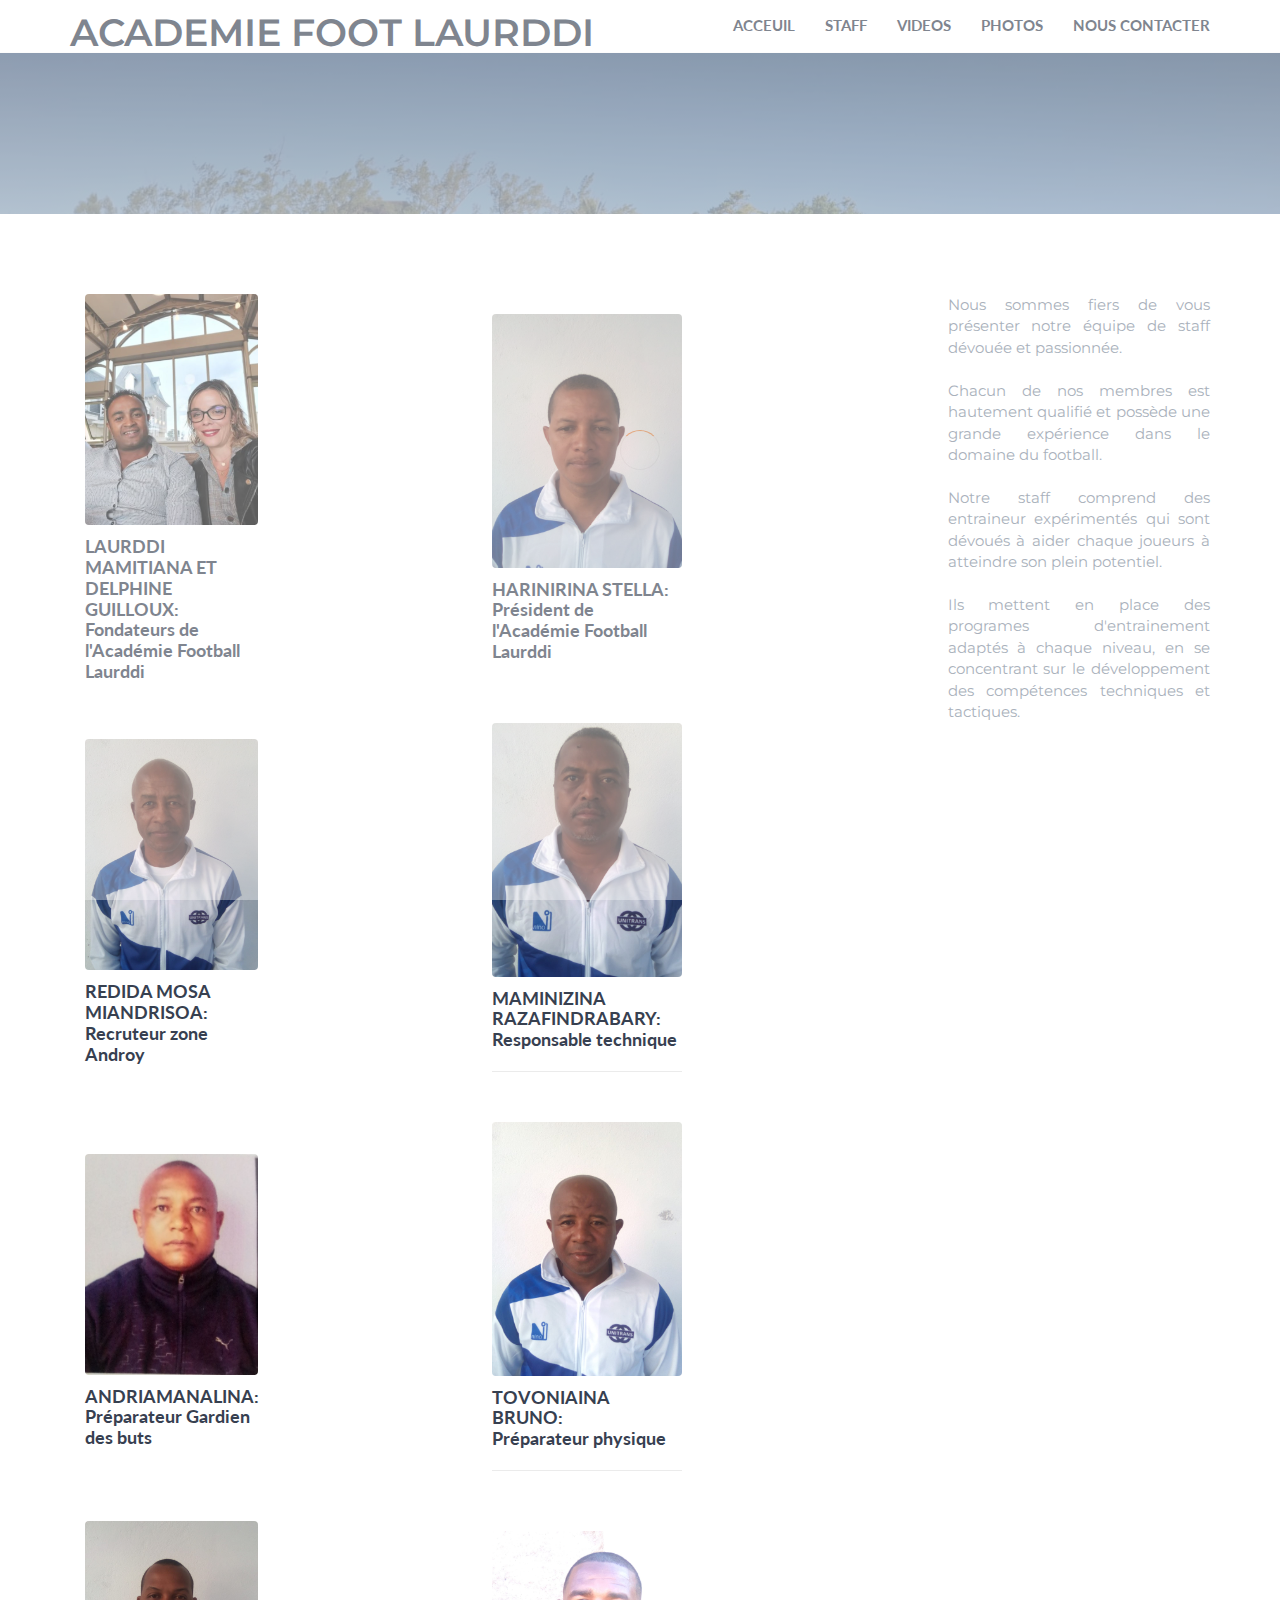
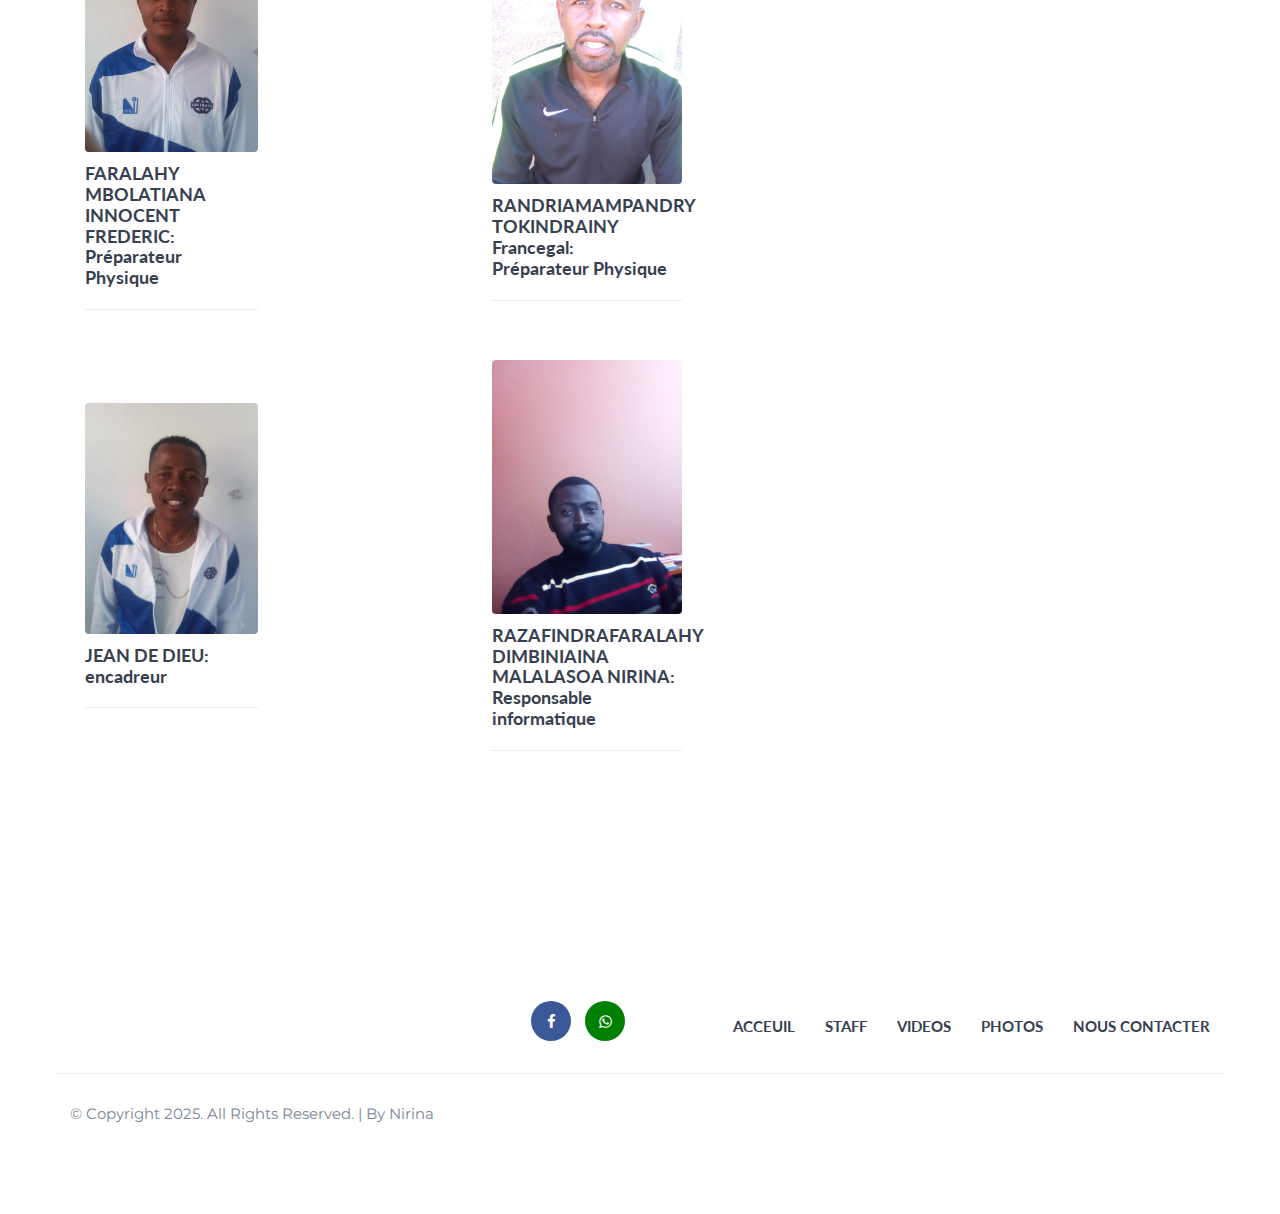
<file: staff.html>
<!DOCTYPE html>
<html lang="en">
	<head>
		<meta charset="utf-8">
		<meta http-equiv="X-UA-Compatible" content="IE=edge">
		<meta name="viewport" content="width=device-width, initial-scale=1">
		 
		<title>STAFF</title>

		<link href="https://fonts.googleapis.com/css?family=Lato:700%7CMontserrat:400,600" rel="stylesheet">

		<link type="text/css" rel="stylesheet" href="css/bootstrap.min.css"/>

		<link rel="stylesheet" href="css/font-awesome.min.css">

		<link type="text/css" rel="stylesheet" href="css/style.css"/>

		
    </head>
	<body>

		<header id="header">
			<div class="container">

				<div class="navbar-header">
					<div class="navbar-brand">
						<h1 class="black-text">ACADEMIE FOOT LAURDDI</h1>
					</div>
					<button class="navbar-toggle">
						<span></span>
					</button>
					
				</div>

				
				<nav id="nav">
					<ul class="main-menu nav navbar-nav navbar-right">
						<li><a href="acceuil.html">Acceuil</a></li>
						<li><a href="staff.html">Staff</a></li>
						<li><a href="video.html">Videos</a></li>
						<li><a href="photo.html">Photos</a></li>
						<li><a href="contact.html">Nous Contacter</a></li>
					</ul>
				</nav>
				
			</div>
		</header>
		
		<div class="hero-area section">

			<div class="bg-image bg-parallax overlay" style="background-image:url(./img/page.jpeg)"></div>
			
			<div class="container">
				<div class="row">
					<div class="col-md-10 col-md-offset-1 text-center">
						

					</div>
				</div>
			</div>

		</div>
		<div id="blog" class="section">

			<div class="container">

				<div class="row">

					<div id="main" class="col-md-9">

						<div class="row">
							<div class="col-md-12">
							<center><table>
							<tr>
							<td>

							<div class="col-md-6">
								<div class="single-blog">
									<div class="blog-img">
										<a href="">
											<img src="./img/fondateurs.jpg" alt="">
										</a>
									</div>
									<h4><a href="">LAURDDI MAMITIANA ET DELPHINE GUILLOUX: <br>Fondateurs de l'Académie Football Laurddi</a></h4>
									
								</div>
							</div>
							</td>
<td>
							<div class="col-md-6">
								<div class="single-blog">
									<div class="blog-img">
										<a href="">
											<img src="./img/5.jpg" alt="">
										</a>
									</div>
									<h4><a href="">HARINIRINA STELLA: <br>Président de l'Académie Football Laurddi</a></h4>
									
								</div>
							</div>
							</td>
</tr>
<tr>
<td>
							<div class="col-md-6">
								<div class="single-blog">
									<div class="blog-img">
										<a href="">
											<img src="./img/7.jpg" alt="">
										</a>
									</div>
									<h4><a href="">REDIDA MOSA MIANDRISOA: <br>Recruteur zone Androy</a></h4>
									
								</div>
							</div>
							</td>
							<td>
							<div class="col-md-6">
								<div class="single-blog">
									<div class="blog-img">
										<a href="">
											<img src="./img/3.jpg" alt="">
										</a>
									</div>
									<h4><a href="">MAMINIZINA RAZAFINDRABARY: <br>Responsable technique</a></h4>
									<div class="blog-meta">
										
									</div>
								</div>
							</div>
							</td>
</tr>
<tr>
<td>
							<div class="col-md-6">
								<div class="single-blog">
									<div class="blog-img">
										<a href="">
											<img src="./img/1.jpg" alt="">
										</a>
									</div>
									<h4><a href="">ANDRIAMANALINA: <br>Préparateur Gardien des buts</a></h4>
									
								</div>
							</div>
							</td>
							<td>
							<div class="col-md-6">
								<div class="single-blog">
									<div class="blog-img">
										<a href="">
											<img src="./img/4.jpg" alt="">
										</a>
									</div>
									<h4><a href="">TOVONIAINA BRUNO: <br>Préparateur physique</a></h4>
									<div class="blog-meta">
										
									</div>
								</div>
							</div>
							</td>
</tr>
<tr>
<td>
							<div class="col-md-6">
								<div class="single-blog">
									<div class="blog-img">
										<a href="">
											<img src="./img/6.jpg" alt="">
										</a>
									</div>
									<h4><a href="">FARALAHY MBOLATIANA INNOCENT FREDERIC: <br>Préparateur Physique</a></h4>
									<div class="blog-meta">
										
										
									</div>
								</div>
							</div>
							</td>
							<td>
							
							<div class="col-md-6">
								<div class="single-blog">
									<div class="blog-img">
										<a href="">
											<img src="./img/2.jpg" alt="">
										</a>
									</div>
									<h4><a href="">RANDRIAMAMPANDRY TOKINDRAINY Francegal: <br>Préparateur Physique</a></h4>
									<div class="blog-meta">
										
										
									</div>
								</div>
							</div>
							</td>
</tr>
<tr>
<td>
							<div class="col-md-6">
								<div class="single-blog">
									<div class="blog-img">
										<a href="">
											<img src="./img/8.jpg" alt="">
										</a>
									</div>
									<h4><a href="">JEAN DE DIEU: <br>encadreur</a></h4>
									<div class="blog-meta">
										
										
									</div>
								</div>
							</div>
							</td>
							<td>
							
							<div class="col-md-6">
								<div class="single-blog">
									<div class="blog-img">
										<a href="">
											<img src="./img/9.jpg" alt="">
										</a>
									</div>
									<h4><a href="">RAZAFINDRAFARALAHY DIMBINIAINA MALALASOA NIRINA: <br>Responsable informatique</a></h4>
									<div class="blog-meta">
										
										
									</div>
								</div>
							</div>
							</td>
</tr>
</table></center>
							
					</div>
						</div>
						
						<div class="row">

							
							<div class="col-md-12">
								<div class="post-pagination">
									
								</div>
							</div>
							

						</div>
						
					</div>
					

					
					<div id="aside" class="col-md-3">

						<div class="widget posts-widget">
							
							<p style="text-align: justify;">Nous sommes fiers de vous présenter notre équipe de staff dévouée et passionnée.<br>
																																			<br>
								Chacun de nos membres est hautement qualifié et possède une grande expérience dans le domaine du football.<br>
																																		  <br>
								Notre staff comprend des entraineur expérimentés qui sont dévoués à aider chaque joueurs à atteindre son plein potentiel.<br>
																																						 <br>
								Ils mettent en place des programes d'entrainement adaptés à chaque niveau, en se concentrant sur le développement des compétences techniques et tactiques.</p>
						</div>
						
					</div>
					
				</div>
				
			</div>
			
		</div>
		
		<footer id="footer" class="section">

			<div class="container">

				<div class="row">

					<div class="col-md-6">
						<div class="footer-logo">
							
								<ul class="footer-social">
							<li><a href="https://www.facebook.com/mamidelph.tanosy" class="facebook"><i class="fa fa-facebook"></i></a></li>
							<li><a href="tel:+33669373522" class="whatsapp"><i class="fa fa-whatsapp"></i></a></li>
						</ul>
							
						</div>
					</div>
					
					<div class="col-md-6">
						<ul class="main-menu nav navbar-nav navbar-right">
							<li><a href="acceuil.html">Acceuil</a></li>
						<li><a href="staff.html">Staff</a></li>
						<li><a href="video.html">Videos</a></li>
						<li><a href="photo.html">Photos</a></li>
						<li><a href="contact.html">Nous Contacter</a></li>
						</ul>
					</div>
					
				</div>
				
				<div id="bottom-footer" class="row">

					<div class="col-md-4 col-md-push-8">
						
					</div>
					<div class="col-md-8 col-md-pull-4">
						<div class="footer-copyright">
							<span>&copy; Copyright 2025. All Rights Reserved. | By Nirina</a></span>
						</div>
					</div>
					
				</div>
				
			</div>
			
		</footer>
		<div id='preloader'><div class='preloader'></div></div>
		<script type="text/javascript" src="js/jquery.min.js"></script>
		<script type="text/javascript" src="js/bootstrap.min.js"></script>
		<script type="text/javascript" src="js/main.js"></script>

	</body>
</html>
</file>
<file: css/style.css>
/*
Template Name: HTML Education Template
Author: yaminncco

Colors:
	Body 		: #798696
	Headers 	: #374050
	Primary 	: #FF6700
	Grey 		: #EBEBEB

Fonts: Lato & Montserrat

Table OF Contents
------------------------------------
1 > General
2 > Logo
3 > Navigation
4 > Hero Area
5 > About & Why Us (Feature)
6 > Courses
7 > Footer
8 > Contact Page
9 > Blog Page
10 > Blog Page Sidebar
11 > Single Post Page
12 > Responsive
13 > Preloader
------------------------------------*/

/*------------------------------------*\
	General
\*------------------------------------*/
/* --- typography --- */
body {
    font-family: 'Montserrat', sans-serif;
	font-size: 15px;
    font-weight: 400;
    color: #798696;
	overflow-x:hidden;
}

h1,h2,h3,h4,h5,h6 {
	margin-top: 12px;
	margin-bottom: 15px;
	font-weight: 600;
	color: #374050;
}

h1 {
	font-size:38px;
}

h2 {
	font-size:30px;
}

h3 {
	font-size:24px;
}

h4 {
	font-size:18px;
}

a {
	font-family: 'Lato', sans-serif;
	color: #374050;
	font-weight: 700;
}

a:hover,
a:focus{
    text-decoration: none;
    outline: none;
	color: #374050;
	opacity: 0.9;
}

ul,ol{
    margin: 0;
    padding: 0;
    list-style: none
}

.white-text {
	color: #FFF;
}

blockquote {
	position: relative;
	margin: 20px 0px;
	padding: 20px 20px 20px 60px;
	border-left: none;
	color: #374050;
}

blockquote:before{
	content:"\f10d";
	font-family:fontAwesome;
	position:absolute;
	left:0;
	top:0;
	color: #FF6700;
	width:40px;
	height:40px;
	line-height:40px;
	text-align:center;
	border-radius:50%;
	border:1px solid #EBEBEB;
}


/* --- Section --- */
.section {
	position:relative;
	padding-top:80px;
	padding-bottom:80px;
}

.section-hr {
	margin-top:80px;
	margin-bottom:80px;
	border-color: #EBEBEB;
}

.section-header {
	margin-bottom:40px;
}

/* --- Background Image --- */
.bg-image {
	position:absolute;
	left:0;
	right:0;
	top:0;
	bottom:0;
	background-position:center;
	background-size:cover;
}

.bg-image.bg-parallax {
	background-attachment:fixed;
}

.bg-image.overlay:after {
	content:"";
	position:absolute;
	left:0;
	right:0;
	top:0;
	bottom:0;
	background-image: -webkit-gradient(linear, left top, left bottom, from(#374050), to(#798696));
	background-image: linear-gradient(to bottom, #374050 0%, #798696 100%);
	opacity: 0.7;
}

/* --- Buttons --- */
.main-button {
	position:relative;
	display:inline-block;
	padding:10px 30px;
	background-color: #FF6700;
	border: 2px solid transparent;
	border-radius: 40px;
	color: #FFF;
	-webkit-transition:0.2s all;
	transition:0.2s all;
}

.main-button:hover , .main-button:focus {
	background-color:#fff;
	border: 2px solid #FF6700;
	color:#FF6700;
}

.main-button.icon-button:hover , .main-button.icon-button:focus {
	padding-right: 45px;
}

.main-button.icon-button:after {
	content:"\f178";
	font-family:FontAwesome;
	position:absolute;
	width: 30px;
	right: 15px;
	text-align:center;
	opacity:0;
	-webkit-transition:0.2s all;
	transition:0.2s all;
}

.main-button.icon-button:hover:after , .main-button.icon-button:focus:after {
	opacity:1;
}

/* --  Input  -- */
input[type="text"], input[type="email"], input[type="password"], input[type="number"], input[type="date"], input[type="url"], input[type="tel"], textarea {
    height: 40px;
    width: 100%;
    border: 1px solid #EBEBEB;
	border-radius:4px;
	background: transparent;
    padding-left: 15px;
	padding-right: 15px;
	-webkit-transition:0.2s border-color;
	transition:0.2s border-color;
}

textarea {
    padding: 10px 15px;
}

input[type="text"]:focus, input[type="email"]:focus, input[type="password"]:focus, input[type="number"]:focus, input[type="date"]:focus, input[type="url"]:focus, input[type="tel"]:focus, textarea:focus {
	border-color:#FF6700;
}

/*------------------------------------*\
	Logo
\*------------------------------------*/
.navbar-brand {
    padding: 0;
}

.navbar-brand .logo {
	margin-top: 10px;
	display: inline-block;
}

.navbar-brand .logo > img {
	max-height:30px;
}

@media only screen and (max-width: 767px) {
	.navbar-brand {
		margin-left:15px;
	}
} 

/*------------------------------------*\
	Navigation
\*------------------------------------*/
#header {
	position:relative;
	left:0;
	right:0;
	top:0;
	z-index:99;
	border-bottom:1px solid rgba(235, 235, 235, 0.25);
	background-color:#FFF;
	-webkit-transition:0.2s all;
	transition:0.2s all;
}

#header.transparent-nav {
	position:absolute;
	background-color: transparent;
}

#header.transparent-nav .main-menu li a {
	color:#FFF;
}

.main-menu li a {
	text-transform:uppercase;
	-webkit-transition:0.2s all;
	transition:0.2s all;
}

.main-menu li a:hover , .main-menu li a:focus {
	background-color:transparent;
}

.main-menu li a:after {
	content:"";
	display:block;
	height:2px;
	background-color:#FF6700;
	width:100%;
	-webkit-transform: translateY(5px);
	    -ms-transform: translateY(5px);
	        transform: translateY(5px);
	opacity:0;
	-webkit-transition:0.2s all;
	transition:0.2s all;
}

.main-menu li a:hover:after , .main-menu li a:focus:after {
	-webkit-transform: translateY(0px);
	    -ms-transform: translateY(0px);
	        transform: translateY(0px);
	opacity:1;
}

/* -- Mobile Nav -- */
@media only screen and (max-width: 767px) {
	#nav {
		position: fixed;
		top: 0;
		right: 0;
		width: 0%;
		max-width:250px;
		height: 100vh;
		background: #FFF;
		-webkit-box-shadow: 0px 5px 10px 0px rgba(0, 0, 0, 0.1);
		        box-shadow: 0px 5px 10px 0px rgba(0, 0, 0, 0.1);
		padding-top: 80px;
		padding-bottom: 40px;
		-webkit-transform: translateX(100%);
		    -ms-transform: translateX(100%);
		        transform: translateX(100%);
		-webkit-transition: 0.4s all cubic-bezier(.77,0,.18,1);
		transition: 0.4s all cubic-bezier(.77,0,.18,1);
		z-index:9;
	}

	#header.nav-collapse #nav{
		width:100%;
		-webkit-transform: translateX(0%);
		    -ms-transform: translateX(0%);
		        transform: translateX(0%);
	}
	
	.main-menu {
		margin:0;
	}
	
	.main-menu li a {
		color: #374050 !important;
		display: inline-block;
		margin-left: 40px;
	}
}

/* -- Mobile Toggle Btn -- */
.navbar-toggle {
	position:fixed;
	right:0;
	padding: 0;
	height: 40px;
	width: 40px;
	margin-top: 5px;
	z-index:99;
}

.navbar-toggle > span {
	position: absolute;
	top: 50%;
	left: 50%;
    -webkit-transform: translate(-50% , -50%);
        -ms-transform: translate(-50% , -50%);
            transform: translate(-50% , -50%);
	-webkit-transition: 0.2s background;
	transition: 0.2s background;
}

.navbar-toggle > span:before, .navbar-toggle > span:after {
	content: '';
	position:absolute;
	left:0;
	-webkit-transition: 0.2s -webkit-transform;
	transition: 0.2s -webkit-transform;
	transition: 0.2s transform;
	transition: 0.2s transform, 0.2s -webkit-transform;
}

.navbar-toggle > span , .navbar-toggle > span:before , .navbar-toggle > span:after {
	height: 2px;
	width: 25px;
	background-color:#374050;
}

.navbar-toggle > span:before {
	top: -10px;
}

.navbar-toggle > span:after {
	top: 10px;
}

#header.nav-collapse .navbar-toggle > span {
	background: transparent;
}

#header.nav-collapse .navbar-toggle > span:before {
    -webkit-transform: translateY(10px) rotate(45deg);
        -ms-transform: translateY(10px) rotate(45deg);
            transform: translateY(10px) rotate(45deg);
}

#header.nav-collapse .navbar-toggle > span:after {
    -webkit-transform: translateY(-10px) rotate(-45deg);
        -ms-transform: translateY(-10px) rotate(-45deg);
            transform: translateY(-10px) rotate(-45deg);
}

/*------------------------------------*\
	Hero Area
\*------------------------------------*/
.hero-area {
	position:relative;
	padding-top: 80px;
	padding-bottom: 80px;
}

#home.hero-area {
	height:calc(100vh - 80px);
	padding-top: 0px;
	padding-bottom: 0px;
}

.home-wrapper {
	position:absolute;
	top:50%;
	-webkit-transform:translateY(-50%);
	    -ms-transform:translateY(-50%);
	        transform:translateY(-50%);
	left:0;
	right:0;
}

/* -- Breadcrumb -- */
.hero-area-tree li {
	display:inline-block;
	font-family: 'Lato', sans-serif;
	font-weight:600;
	font-size:14px;
	color:rgba(255, 255, 255, 0.8);
}

.hero-area-tree li > a {
	color:rgba(255, 255, 255, 0.8);
}

.hero-area-tree li + li:before {
	content: "/";
	display: inline-block;
	margin: 0px 5px;
	color: rgba(235, 235, 235, 0.25);
}

/*------------------------------------*\
	About & Why Us (Feature)
\*------------------------------------*/
/* -- Feature -- */
.feature {
	position:relative;
}

.feature + .feature  {
	margin-top:40px;
}

.feature .feature-icon {
	position:absolute;
	left:0;
	top:0;
	width:80px;
	height:80px;
	line-height:80px;
	text-align:center;
	border-radius: 50%;
	font-size:30px;
	border:1px solid #EBEBEB;
	color:#FF6700;
}

.feature-content {
	padding-left:100px;
}

/* -- About Img -- */
.about-img {
	margin-top:40px;
}

.about-img > img {
	width:100%;
}

/* -- About Video -- */
.about-video {
	position: relative;
	display: block;
	border-radius: 4px;
	overflow: hidden;
}

.about-video > img {
	width:100%;
}

.about-video .play-icon {
	position: absolute;
	top: 50%;
	left: 50%;
	-webkit-transform: translate(-50% , -50%);
	    -ms-transform: translate(-50% , -50%);
	        transform: translate(-50% , -50%);
	width: 80px;
	height: 80px;
	line-height: 80px;
	text-align: center;
	background: #fff;
	border-radius: 50%;
	font-size: 24.027px;
	z-index:10;
	-webkit-animation : 2s play-animation infinite;
	        animation : 2s play-animation infinite;
	-webkit-transition:0.2s color;
	transition:0.2s color;
}

.about-video:hover .play-icon {
	color:#FF6700;
}

@-webkit-keyframes play-animation {
	from {
		-webkit-box-shadow : 0px 0px 0px 0px #FFF;
		        box-shadow : 0px 0px 0px 0px #FFF;
	}
	to {
		-webkit-box-shadow : 0px 0px 0px 10px transparent;
		        box-shadow : 0px 0px 0px 10px transparent;
	}
}

@keyframes play-animation {
	from {
		-webkit-box-shadow : 0px 0px 0px 0px #FFF;
		        box-shadow : 0px 0px 0px 0px #FFF;
	}
	to {
		-webkit-box-shadow : 0px 0px 0px 10px transparent;
		        box-shadow : 0px 0px 0px 10px transparent;
	}
}

.about-video:after {
	content:"";
	position:absolute;
	left:0;
	right:0;
	bottom:0;
	top:0;
	background-color:#FF6700;
	opacity:0.7;
}

/*------------------------------------*\
	Courses
\*------------------------------------*/
.course {
	margin-top:20px;
	margin-bottom:20px;
}

.course .course-img {
	position: relative;
	display:block;
	margin-bottom:20px;
	border-radius:4px;
	overflow:hidden;
}

.course .course-img > img {
	width:100%;
}

.course-img:after {
/*	content:"";
	position:absolute;
	left:0;
	right:0;
	bottom:0;
	top:0;
	background-color:#FF6700;
	opacity:0;
	-webkit-transition:0.2s opacity;
	transition:0.2s opacity;*/
}

.course .course-img:hover:after {
	opacity:0.7;
}

.course .course-img .course-link-icon {
/*	position:absolute;
	left:50%;
	top:50%;
	-webkit-transform: translate(-50% , calc(-50% - 15px));
	    -ms-transform: translate(-50% , calc(-50% - 15px));
	        transform: translate(-50% , calc(-50% - 15px));
	width:40px;
	height:40px;
	line-height:40px;
	text-align:center;
	border:2px solid #fff;
	color:#fff;
	border-radius:50%;
	opacity:0;
	z-index:10;
	-webkit-transition:0.2s all;
	transition:0.2s all; */
}

.course .course-img:hover .course-link-icon {
/*	-webkit-transform: translate(-50% , -50%);
	    -ms-transform: translate(-50% , -50%);
	        transform: translate(-50% , -50%);
	opacity:1; */
}

.course .course-title {
	display:block;
	height:42px;
}

.course .course-details {
	margin-top: 20px;
	padding-top: 10px;
	border-top: 1px solid #EBEBEB;
}

.course .course-details .course-price {
	float: right;
}

.course .course-details .course-price.course-free {
	color: green;
}

.course .course-details .course-price.course-premium {
	color: #FF6700;
}

#courses .center-btn {
	text-align:center;
	margin-top:40px;
}

/*------------------------------------*\
	Footer
\*------------------------------------*/

#bottom-footer {
	margin-top: 20px;
	padding-top: 20px;
	border-top: 1px solid #EBEBEB;
}

/* -- Footer Logo -- */
.footer-logo  .logo {
	margin-top: 20px;
	display: inline-block;
}

.footer-logo  .logo > img {
	max-height:30px;
}

/* -- Footer Nav -- */
.footer-nav {
	text-align: right;
	padding: 20px 0px;
}

.footer-nav li {
	display:inline-block;
	margin-left:15px
}

.footer-nav li a {
	display:block;
	text-transform:uppercase;
	-webkit-transition:0.2s color;
	transition:0.2s color;
}

.footer-nav li a:hover , .footer-nav li a:focus {
	color:#FF6700;
}

.footer-nav li a:after {
	content:"";
	display:block;
	height:2px;
	background-color:#FF6700;
	width:100%;
	-webkit-transform: translateY(5px);
	    -ms-transform: translateY(5px);
	        transform: translateY(5px);
	opacity:0;
	-webkit-transition:0.2s all;
	transition:0.2s all;
}

.footer-nav li a:hover:after , .footer-nav li a:focus:after {
	-webkit-transform: translateY(0px);
	    -ms-transform: translateY(0px);
	        transform: translateY(0px);
	opacity:1;
}

/* -- Footer copyright -- */
.footer-copyright {
	line-height:40px;
}

/* -- Footer Social -- */
.footer-social {
	text-align:right;
}

.footer-social li {
	display:inline-block;
	margin-left:10px;
}

.footer-social li a {
	display:block;
	width:40px;
	height:40px;
	line-height:40px;
	text-align:center;
	border-radius:50%;
	color:#FFF;
	background-color:#EBEBEB;
	-webkit-transition:0.2s opacity;
	transition:0.2s opacity;
}

.footer-social li a.facebook {
	background-color:#3b5998;
}

.footer-social li a.whatsapp {
	background-color:green;
}

.footer-social li a.google-plus {
	background-color:#dd4b39;
}

.footer-social li a.instagram {
	background-color:#e95950;
}

.footer-social li a.youtube {
	background-color:#ff0000;
}

.footer-social li a.linkedin {
	background-color:#007bb5;
}

/*------------------------------------*\
	Contact Page
\*------------------------------------*/
/* -- Contact Form -- */
.contact-form:after {
	content:"";
	display:block;
	clear:both;
}

.contact-form .input {
	margin-bottom:20px;
}

.contact-form textarea.input {
	height:200px;
}

/* -- Contact Information -- */
.contact-details li  {
	margin-bottom:20px;
}

.contact-details li i {
	color: #FF6700;
	margin-right: 15px;
	border: 1px solid #EBEBEB;
	border-radius: 50%;
	width: 40px;
	height: 40px;
	line-height: 40px;
	text-align: center;
}

/* -- Contact Map -- */
#contact-map {
	height:260px;
	border-radius:4px;
}

/*------------------------------------*\
	Blog Page
\*------------------------------------*/
/* -- Single Blog -- */
.single-blog {
	margin-bottom:40px;
}

.single-blog .blog-img > a {
	position:relative;
	display:block;
	border-radius:4px;
	overflow:hidden;
}

.single-blog .blog-img img {
	width:100%;
}

.single-blog .blog-img > a:after {
/*	content:"";
	position:absolute;
	left:0;
	top:0;
	bottom:0;
	right:0;
	background-color:#FF6700;
	opacity:0;
	-webkit-transition:0.2s opacity;
	transition:0.2s opacity; */
}

.single-blog .blog-img > a:hover:after {
	opacity:0.7;
}

.single-blog .blog-meta {
	margin-top: 20px;
	padding-top: 10px;
	border-top: 1px solid #EBEBEB;
}

.single-blog .blog-meta .blog-meta-author > a {
	color: #FF6700;
}

.single-blog .blog-meta .blog-meta-comments {
	margin-left:10px;
}

.single-blog .blog-meta .blog-meta-comments > a {
	color: #798696;
}

/* -- Pagination -- */
.post-pagination {
	margin-top:40px;
	text-align:center;
}

.post-pagination .pages {
	display:inline-block;
}

.post-pagination .pages li {
	display:inline-block;
}

.post-pagination .pages li + li {
	margin-left:10px;
}

.post-pagination .pages li {
	width: 40px;
	height: 40px;
	line-height: 40px;
	text-align: center;
	border-radius: 50%;
	background-color: #EBEBEB;
	-webkit-transition: 0.2s all;
	transition: 0.2s all;
}

.post-pagination .pages li a {
	display:block;
	-webkit-transition: 0.2s color;
	transition: 0.2s color;
}

.post-pagination .pages li:hover  , .post-pagination .pages li.active {
	background-color: #FF6700;
	color:#FFF;
}

.post-pagination .pages li:hover a {
	color:#FFF;
} 

.pagination-back , .pagination-next {
	display: block;
	text-align: center;
	border-radius: 40px;
	background-color: #EBEBEB;
	-webkit-transition: 0.2s all;
	transition: 0.2s all;
	height:40px;
	padding:0px 30px;
	line-height:40px;
}

.pagination-next:hover  , .pagination-back:hover  {
	color:#FFF;
	background-color:#FF6700;
}

.pagination-next:after {
	content:"\f178";
	font-family:FontAwesome;
	margin-left:15px;
}

.pagination-back:before {
	content:"\f177";
	font-family:FontAwesome;
	margin-right:15px;
}

/*------------------------------------*\
	Blog Page Sidebar
\*------------------------------------*/
.widget + .widget {
	margin-top:40px;
}

/*-- Search --*/
.widget.search-widget {
	position:relative
}

.widget.search-widget .input {
	padding-right:60px;
}

.widget.search-widget button {
	position:absolute;
	right:0;
	top:0;
	height:40px;
	width:40px;
	background-color:transparent;
	border:none;
}

.widget.search-widget .input:focus + button {
	color:#FF6700;
}

/*-- Category --*/
.category-widget .category {
	display:block;
	text-transform:uppercase;
	padding-top: 10px;
	padding-bottom: 10px;
}

.category-widget .category + .category {
	border-top: 1px solid #EBEBEB;
}

.category-widget .category:before {
	content: "";
	display: inline-block;
	width: 4px;
	height: 4px;
	border-radius: 50%;
	background-color: #FF6700;
	margin-right:10px;
}

.category-widget .category span {
	font-size:14px;
	margin-left:10px;
	color:#798696;
}

/*-- Sidebar Posts --*/
.single-post:after {
	content:"";
	display:block;
	clear:both;
}

.single-post + .single-post {
	margin-top:20px;
}

.single-post .single-post-img {
	position:relative;
	width: 80px;
	display: block;
	float: left;
	margin-right: 10px;
	margin-top: 3px;
	border-radius: 4px;
	overflow: hidden;
}

.single-post .single-post-img img {
	width:100%;
}

.single-post-img:after {
	content:"";
	position:absolute;
	left:0;
	top:0;
	bottom:0;
	right:0;
	background-color:#FF6700;
	opacity:0;
	-webkit-transition:0.2s opacity;
	transition:0.2s opacity;
}

.single-post-img:hover:after {
	opacity:0.7;
}

/*-- Tags --*/
.tags-widget .tag {
	display: inline-block;
	font-size: 14px;
	text-transform: uppercase;
	margin-right: 0px;
	margin-top: 5px;
	padding: 5px 15px;
	border-radius: 40px;
	border: 1px solid #EBEBEB;
	color: #798696;
	-webkit-transition: 0.2s all;
	transition: 0.2s all;
}

.tags-widget .tag:hover {
	background-color:#FF6700;
	border-color:#FF6700;
	color:#FFF;
}

/*------------------------------------*\
	Single Post Page
\*------------------------------------*/
/* --- Blog Post Meta --- */
.blog-post-meta {
	margin-top:40px;
}

.blog-post-meta li {
	display:inline-block;
}

.blog-post-meta li + li {
	margin-left:15px;
}

.blog-post-meta li , .blog-post-meta li > a {
	color: rgba(255, 255, 255, 0.8);
}

.blog-post-meta .blog-meta-author > a {
	color: #FF6700;
}

/* --- Blog Share --- */
.blog-share {
	border-top: 1px solid #EBEBEB;
	padding-top: 10px;
	margin-top: 40px;
}

.blog-share > h4 {
	display:inline-block;
	margin:0;
}

.blog-share a  {
	display:inline-block;
	margin-left:10px;
	width:40px;
	height:40px;
	line-height:40px;
	text-align:center;
	color:#FFF;
	background-color:#EBEBEB;
	border-radius:50%;
	-webkit-transition:0.2s opacity;
	transition:0.2s opacity;
}

.blog-share a.facebook {
	background-color:#3b5998;
}

.blog-share a.twitter {
	background-color:#55acee;
}

.blog-share a.google-plus {
	background-color:#dd4b39;
}

/* --- Blog Comments --- */
.blog-comments {
	margin-top:40px;
}

.blog-comments .media {
	margin-top:20px;
	margin-bottom:20px;
}

.blog-comments .media .media {
	margin-left:20px;
}

.blog-comments .media .media:nth-last-child(1) {
	margin-bottom:0px;
}

.blog-comments .media .media-body {
	padding:20px;
	background-color:#EBEBEB;
	border-radius:0px 4px 4px;
}

.blog-comments .media .media-left:before {
	content:"";
	position:absolute;
	right:0;
	top:0;
	border-style: solid;
	border-width: 0px 15px 15px;
	border-color: transparent #EBEBEB transparent transparent;
}

.blog-comments .media-left {
	position:relative;
	padding-right:20px;
}

.blog-comments .media-left img {
	width:80px;
	height:80px;
	background-color:#EBEBEB;
	border-radius:50%;
}

.blog-comments .media .date-reply {
	font-size:12px;
	text-transform:uppercase;
	color:#374050;
}
.blog-comments .media .date-reply .reply {
	margin-left:15px;
}

/* --- Blog Reply Form --- */
.blog-reply-form {
	margin-top:40px;
}

.blog-reply-form .input {
	margin-bottom:20px;
}

.blog-reply-form .input.name-input , .blog-reply-form .input.email-input {
	width: calc(50% - 10px);
	float:left;
}

.blog-reply-form .input.email-input {
	margin-left: 20px;
}

.blog-reply-form textarea {
	height:90px;
}

/*------------------------------------*\
	Responsive
\*------------------------------------*/
@media only screen and (max-width: 991px) {
	.section-header h2 {
		font-size:24px;
	}

	/*-- Why us --*/
	#why-us .feature {
		margin-top:40px;
	}
	
	.about-video {
		margin-top:40px;
	}
	
	/*-- Call to action --*/
	#cta {
		text-align:center;
	}
	
	/*-- Footer --*/
	.footer-logo {
		text-align:center;
	}
	
	.footer-nav {
		text-align:center;
	}
	.footer-nav li {
		margin-top: 10px;
	}
	
	.footer-social {
		text-align:center;
	}
	.footer-social li {
		margin-top: 10px;
	}
	
	.footer-copyright {
		text-align:center;
		line-height:inherit;
		margin-top:20px;
	}
	
	/*-- Contact page --*/
	.contact-form  {
		margin-bottom:40px;
	}

	.contact-form button {
		float:none !important;
	}
	
	/*-- Blog page --*/
	#main {
		margin-bottom:80px;
	}
}

@media only screen and (max-width: 767px) {
	/*-- Hero area --*/
	.hero-area h1 {
		font-size:30px;
	}

	/* -- Breadcrumb -- */
	.hero-area-tree li {
		font-size:12px;
	}

	/*-- Pagination --*/
	.post-pagination .pages {
		display:none;
	}
}

@media only screen and (max-width: 480px) {
	/*-- Courses --*/
	#courses-wrapper [class*='col-xs'] {
		width:100%;
	}
	
	/*-- Blog Comments --*/
	.blog-comments .media .media {
		margin-left:0px;
	}
	
	/*-- Blog Reply Form --*/
	.blog-reply-form .input.name-input , .blog-reply-form .input.email-input {
		width: 100%;
		float:none;
	}
	
	.blog-reply-form .input.email-input {
		margin-left: 0px;
	}
}

/*------------------------------------*\
	Preloader
\*------------------------------------*/ 
#preloader {
	position:fixed;
	left:0;
	right:0;
	top:0;
	bottom:0;
	background-color:#FFF;
	z-index:9999;
}

#preloader .preloader {
	position:absolute;
	left:50%;
	top:50%;
	-webkit-transform: translate(-50% , -50%);
	    -ms-transform: translate(-50% , -50%);
	        transform: translate(-50% , -50%);
}

#preloader .preloader:after {
	content:"";
	display:block;
	width:40px;
	height:40px;
	border: 1px solid #EBEBEB;
    border-top: 1px solid #FF6700;
    border-radius: 50%;
	-webkit-animation: 1s preloader linear infinite;
	        animation: 1s preloader linear infinite;
}

@-webkit-keyframes preloader {
	from { -webkit-transform: rotate(0deg); transform: rotate(0deg);}
	to { -webkit-transform: rotate(360deg); transform: rotate(360deg);}
}

@keyframes preloader {
	from { -webkit-transform: rotate(0deg); transform: rotate(0deg);}
	to { -webkit-transform: rotate(360deg); transform: rotate(360deg);}
}
</file>
